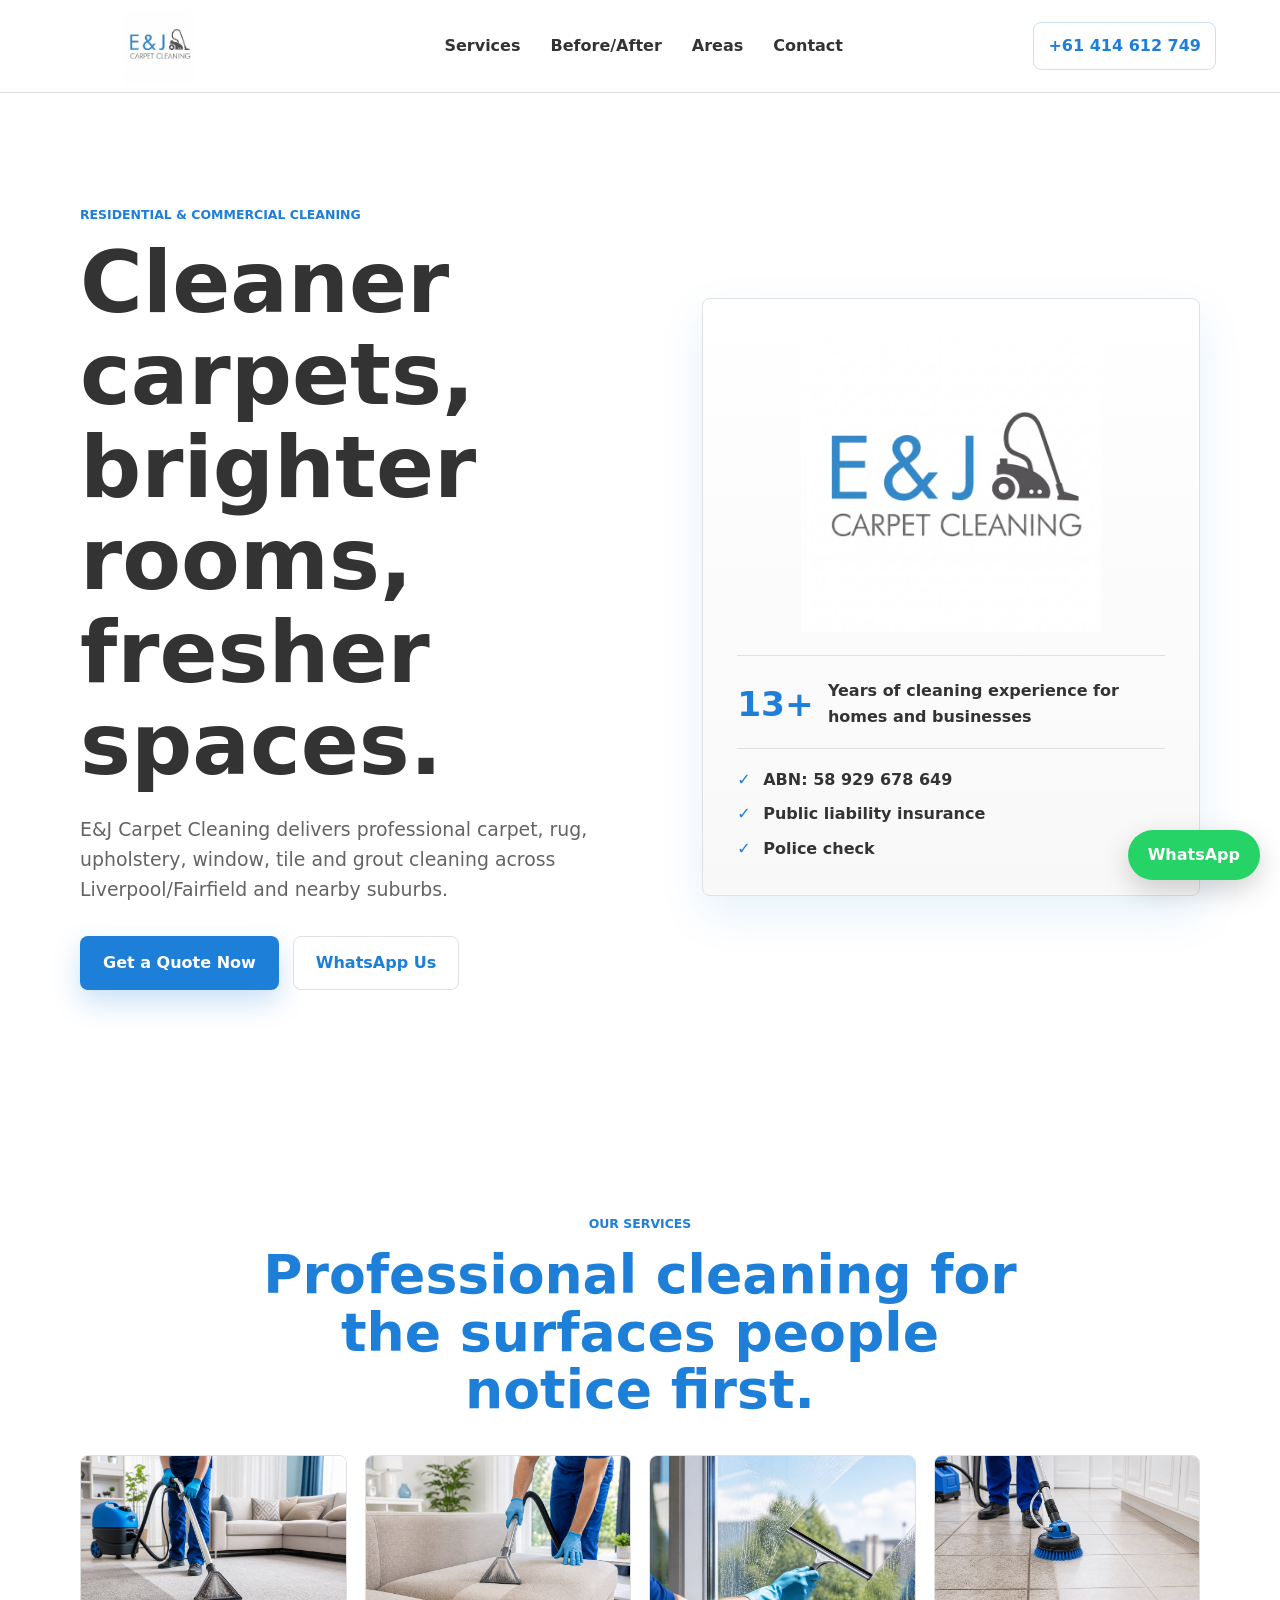
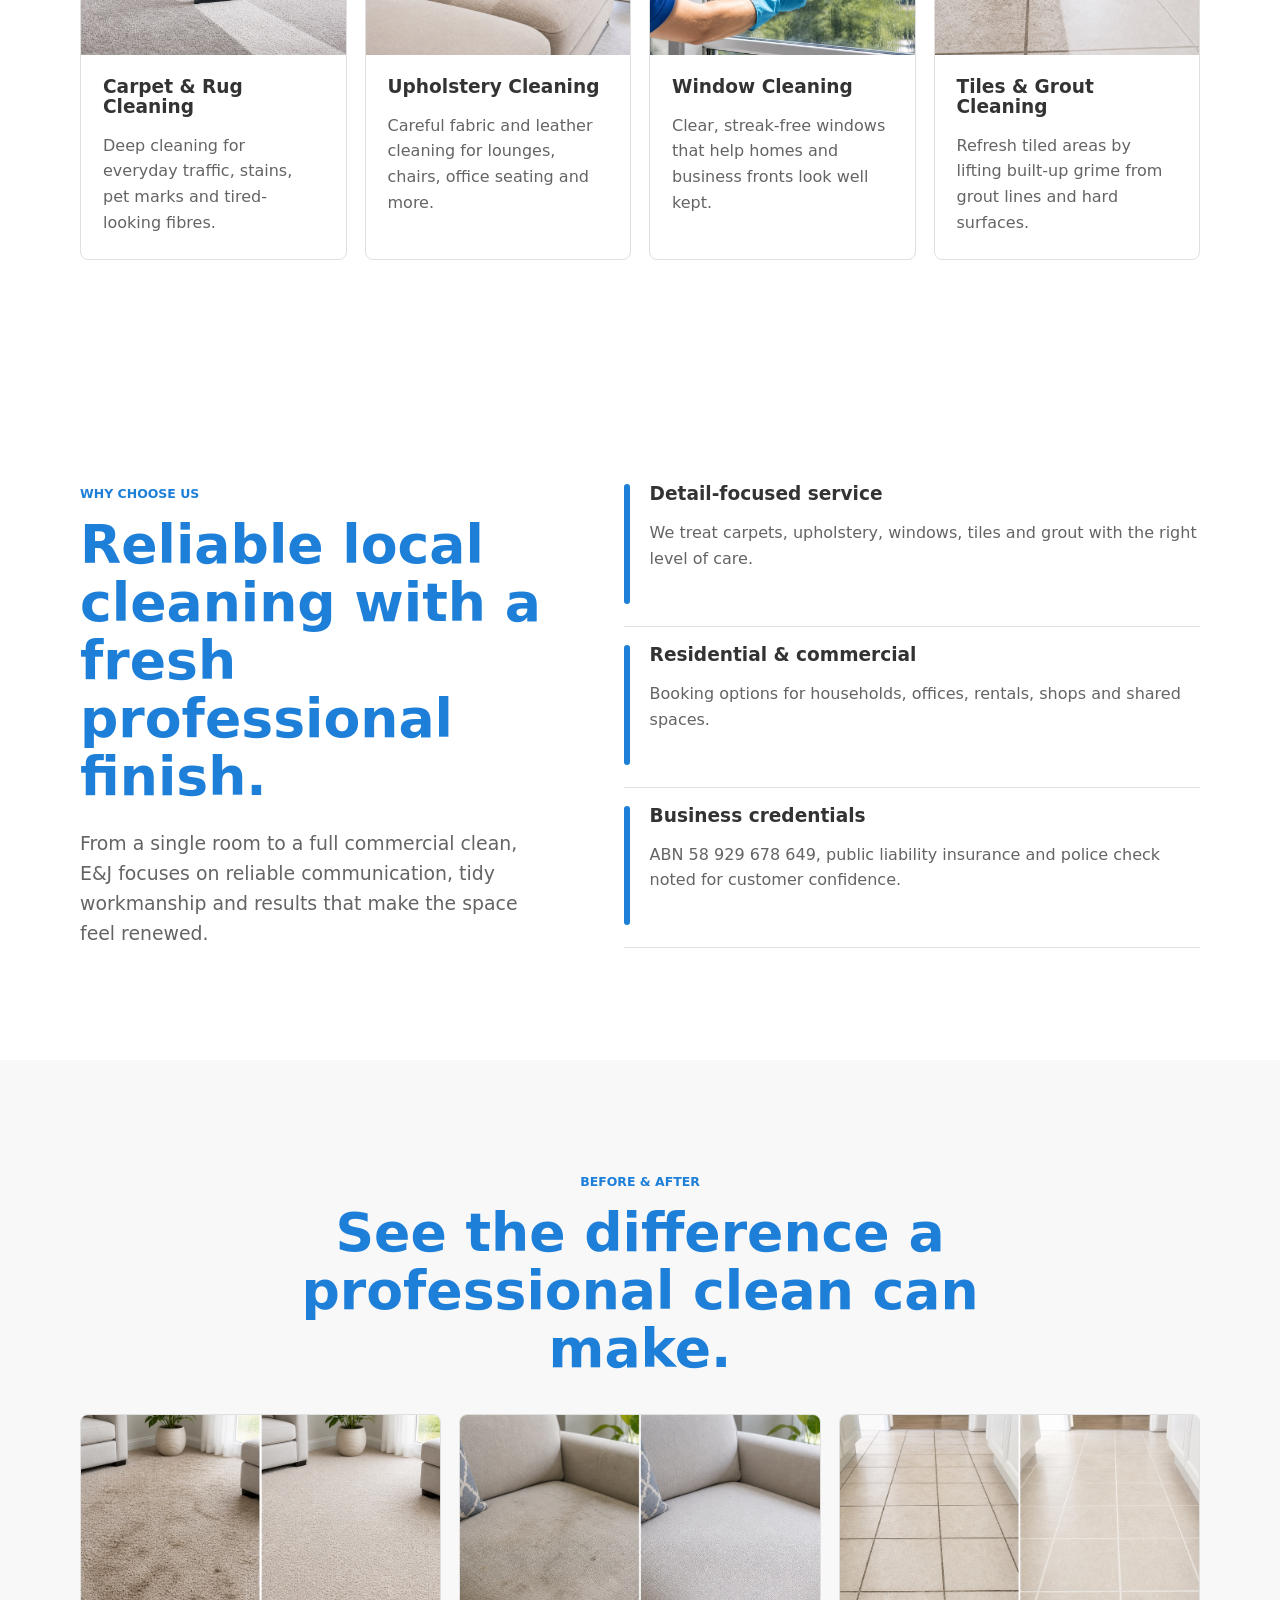
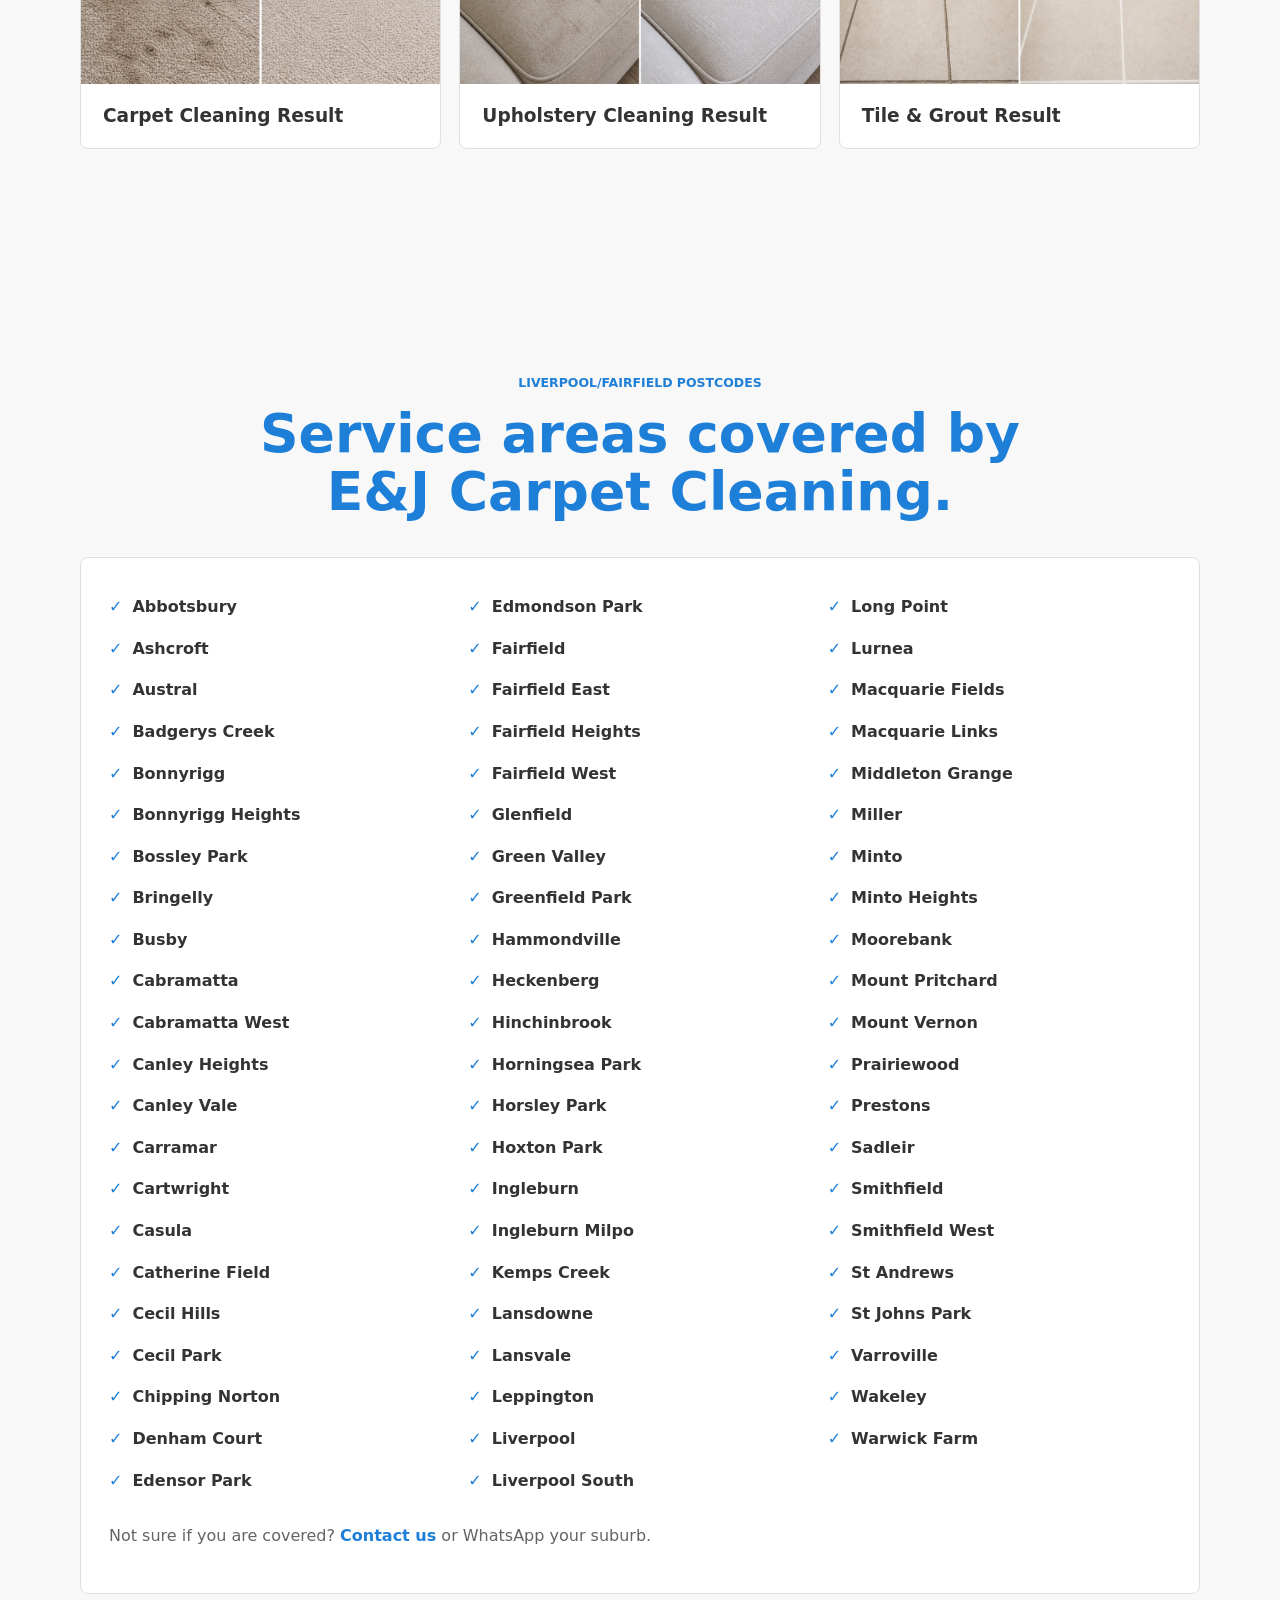
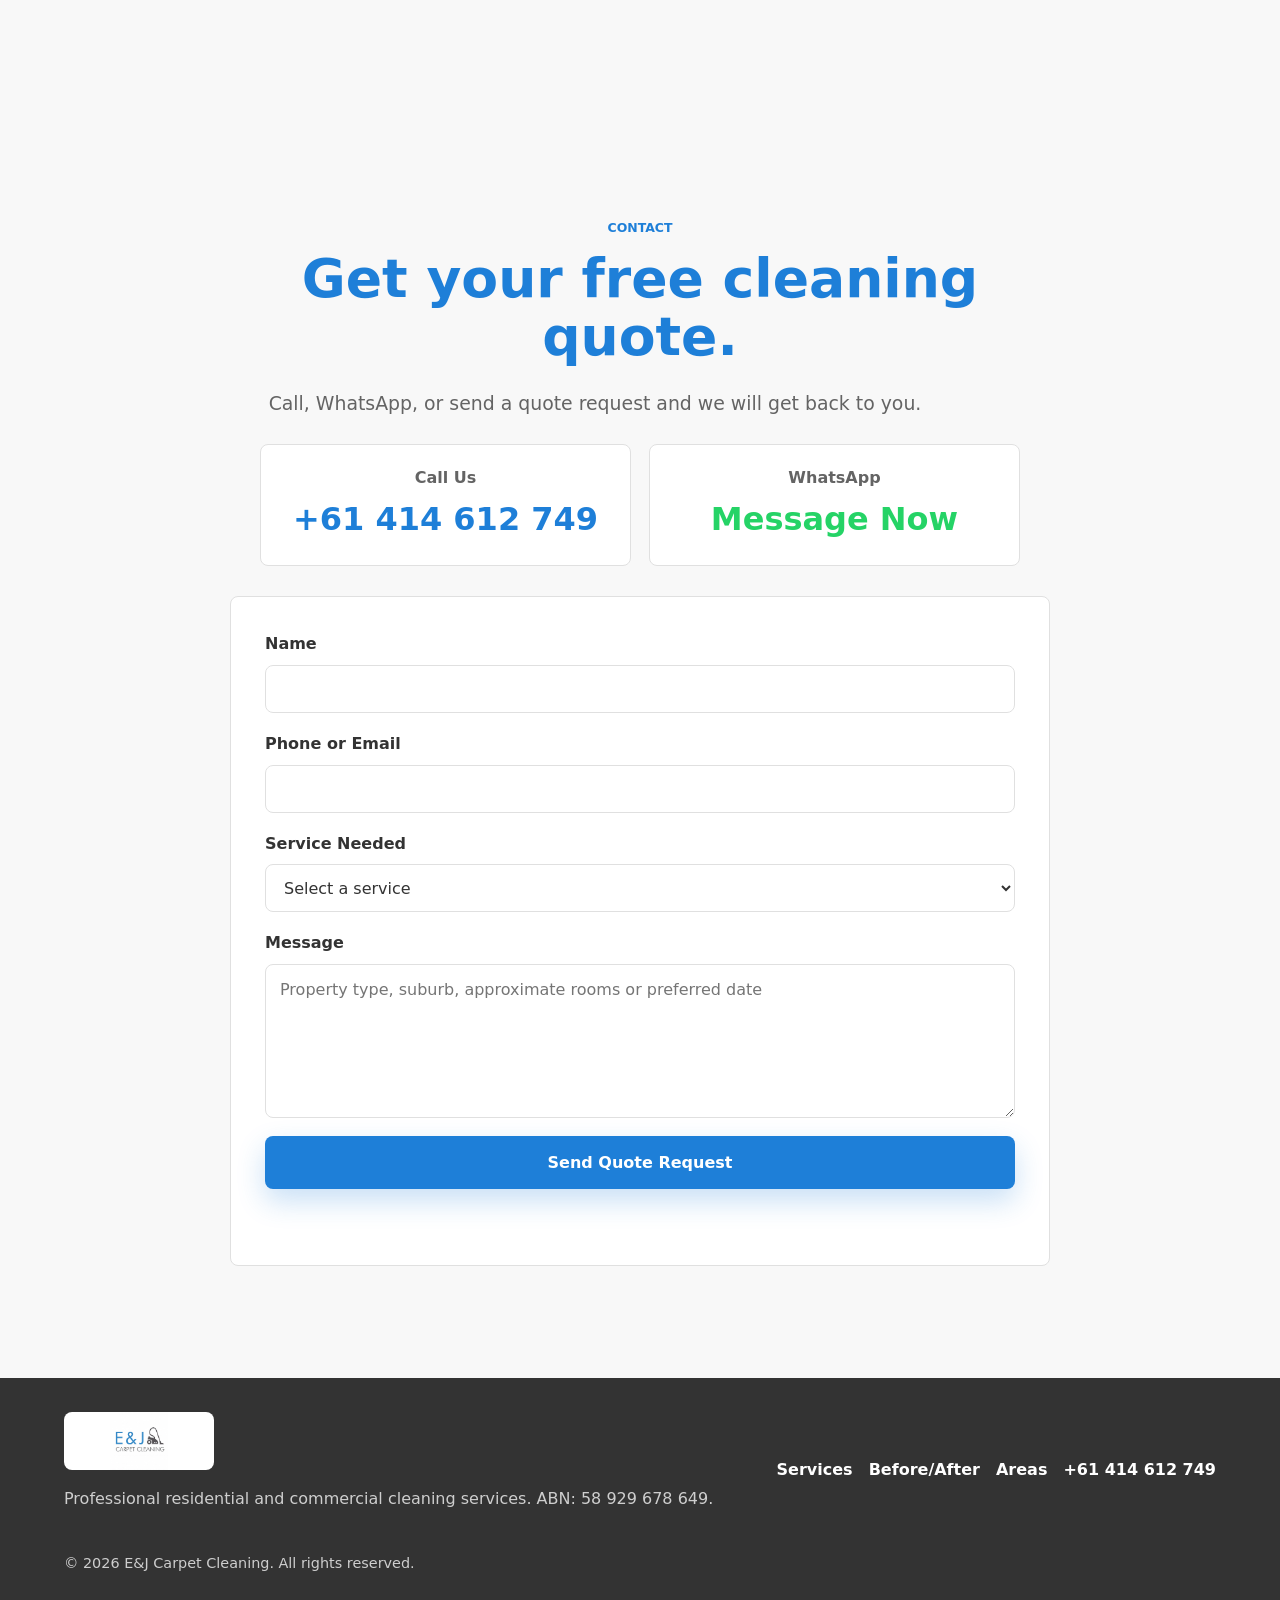
<file: index.html>
<!doctype html>
<html lang="en">
  <head>
    <meta charset="utf-8">
    <meta name="viewport" content="width=device-width, initial-scale=1">
    <title>E&amp;J Carpet Cleaning - Liverpool &amp; Fairfield Carpet Cleaning</title>
    <meta name="description" content="E&J Carpet Cleaning provides professional carpet, rug, upholstery, window, tile and grout cleaning across Liverpool, Fairfield, Green Valley, Bonnyrigg, Moorebank, Prestons and surrounding suburbs. ABN 58 929 678 649.">
    <meta name="robots" content="index, follow">
    <meta name="theme-color" content="#1E7FD8">
    <meta property="og:title" content="E&J Carpet Cleaning - Professional Cleaning Services">
    <meta property="og:description" content="Carpet, upholstery, window, tile and grout cleaning across Liverpool/Fairfield and surrounding suburbs.">
    <meta property="og:type" content="business.business">
    <meta property="og:image" content="assets/ej-logo-web.jpg">
    <link rel="icon" href="assets/ej-logo-web.jpg">
    <link rel="stylesheet" href="styles.css">
    <script type="application/ld+json">
      {
        "@context": "https://schema.org",
        "@type": "LocalBusiness",
        "name": "E&J Carpet Cleaning",
        "image": "assets/ej-logo-web.jpg",
        "description": "Professional carpet cleaning, upholstery cleaning, window cleaning, and tile and grout cleaning services.",
        "telephone": "+61414612749",
        "identifier": "ABN 58 929 678 649",
        "areaServed": ["Liverpool", "Fairfield", "Green Valley", "Bonnyrigg", "Moorebank", "Prestons", "Smithfield", "Warwick Farm", "Cabramatta", "Casula"],
        "serviceType": ["Carpet Cleaning", "Rug Cleaning", "Upholstery Cleaning", "Window Cleaning", "Tile and Grout Cleaning"]
      }
    </script>
  </head>
  <body>
    <header class="site-header">
      <a class="brand" href="#home" aria-label="E&J Carpet Cleaning home"><span class="logo-image brand-logo" role="img" aria-label="E&J Carpet Cleaning logo"></span></a>
      <button class="menu-toggle" type="button" aria-label="Open menu" aria-expanded="false" data-menu-toggle><span></span><span></span><span></span></button>
      <nav class="site-nav" aria-label="Primary navigation" data-nav>
        <a href="#services">Services</a><a href="#results">Before/After</a><a href="#service-areas">Areas</a><a href="#contact">Contact</a>
      </nav>
      <a class="header-phone" href="tel:+61414612749" aria-label="Call E&J Carpet Cleaning">+61 414 612 749</a>
    </header>

    <main id="home">
      <section class="hero section">
        <div class="hero-copy">
          <p class="eyebrow">Residential &amp; Commercial Cleaning</p>
          <h1>Cleaner carpets, brighter rooms, fresher spaces.</h1>
          <p>E&amp;J Carpet Cleaning delivers professional carpet, rug, upholstery, window, tile and grout cleaning across Liverpool/Fairfield and nearby suburbs.</p>
          <div class="hero-actions">
            <a class="button button-primary" href="#contact">Get a Quote Now</a>
            <a class="button button-ghost" href="https://wa.me/61414612749?text=Hello%20E%26J%20Carpet%20Cleaning%2C%20I%27d%20like%20to%20request%20a%20quote." target="_blank" rel="noopener">WhatsApp Us</a>
          </div>
        </div>
        <div class="hero-panel">
          <span class="logo-image hero-logo" aria-hidden="true"></span>
          <div class="hero-stat">
            <strong>13+</strong>
            <span>Years of cleaning experience for homes and businesses</span>
          </div>
          <ul class="credential-list" aria-label="Business credentials">
            <li>ABN: 58 929 678 649</li>
            <li>Public liability insurance</li>
            <li>Police check</li>
          </ul>
        </div>
      </section>

      <section class="section" id="services">
        <div class="section-heading"><p class="eyebrow">Our Services</p><h2>Professional cleaning for the surfaces people notice first.</h2></div>
        <div class="service-grid">
          <article class="service-card"><img src="assets/carpet-cleaning.jpg" alt="Professional carpet cleaning service in a bright home" loading="lazy"><h3>Carpet &amp; Rug Cleaning</h3><p>Deep cleaning for everyday traffic, stains, pet marks and tired-looking fibres.</p></article>
          <article class="service-card"><img src="assets/upholstery-cleaning.jpg" alt="Professional upholstery cleaning on a fabric lounge" loading="lazy"><h3>Upholstery Cleaning</h3><p>Careful fabric and leather cleaning for lounges, chairs, office seating and more.</p></article>
          <article class="service-card"><img src="assets/window-cleaning.jpg" alt="Streak free professional window cleaning with squeegee" loading="lazy"><h3>Window Cleaning</h3><p>Clear, streak-free windows that help homes and business fronts look well kept.</p></article>
          <article class="service-card"><img src="assets/tile-grout-cleaning.jpg" alt="Tile and grout cleaning showing restored grout lines" loading="lazy"><h3>Tiles &amp; Grout Cleaning</h3><p>Refresh tiled areas by lifting built-up grime from grout lines and hard surfaces.</p></article>
        </div>
      </section>

      <section class="section split-section" id="why-us">
        <div class="section-heading align-left"><p class="eyebrow">Why Choose Us</p><h2>Reliable local cleaning with a fresh professional finish.</h2><p>From a single room to a full commercial clean, E&amp;J focuses on reliable communication, tidy workmanship and results that make the space feel renewed.</p></div>
        <div class="reasons">
          <div class="reason"><span></span><div><h3>Detail-focused service</h3><p>We treat carpets, upholstery, windows, tiles and grout with the right level of care.</p></div></div>
          <div class="reason"><span></span><div><h3>Residential &amp; commercial</h3><p>Booking options for households, offices, rentals, shops and shared spaces.</p></div></div>
          <div class="reason"><span></span><div><h3>Business credentials</h3><p>ABN 58 929 678 649, public liability insurance and police check noted for customer confidence.</p></div></div>
        </div>
      </section>

      <section class="section results-section" id="results">
        <div class="section-heading"><p class="eyebrow">Before &amp; After</p><h2>See the difference a professional clean can make.</h2></div>
        <div class="results-grid">
          <article class="result-card"><img src="assets/before-after-carpet.jpg" alt="Before and after carpet cleaning result" loading="lazy"><h3>Carpet Cleaning Result</h3></article>
          <article class="result-card"><img src="assets/before-after-upholstery.jpg" alt="Before and after upholstery cleaning result" loading="lazy"><h3>Upholstery Cleaning Result</h3></article>
          <article class="result-card"><img src="assets/before-after-tile-grout.jpg" alt="Before and after tile and grout cleaning result" loading="lazy"><h3>Tile &amp; Grout Result</h3></article>
        </div>
      </section>

      <section class="section service-areas" id="service-areas">
        <div class="section-heading"><p class="eyebrow">Liverpool/Fairfield Postcodes</p><h2>Service areas covered by E&amp;J Carpet Cleaning.</h2></div>
        <div class="areas-list">
          <ul>
            <li>Abbotsbury</li><li>Ashcroft</li><li>Austral</li><li>Badgerys Creek</li><li>Bonnyrigg</li><li>Bonnyrigg Heights</li><li>Bossley Park</li><li>Bringelly</li><li>Busby</li><li>Cabramatta</li><li>Cabramatta West</li><li>Canley Heights</li><li>Canley Vale</li><li>Carramar</li><li>Cartwright</li><li>Casula</li><li>Catherine Field</li><li>Cecil Hills</li><li>Cecil Park</li><li>Chipping Norton</li><li>Denham Court</li><li>Edensor Park</li><li>Edmondson Park</li><li>Fairfield</li><li>Fairfield East</li><li>Fairfield Heights</li><li>Fairfield West</li><li>Glenfield</li><li>Green Valley</li><li>Greenfield Park</li><li>Hammondville</li><li>Heckenberg</li><li>Hinchinbrook</li><li>Horningsea Park</li><li>Horsley Park</li><li>Hoxton Park</li><li>Ingleburn</li><li>Ingleburn Milpo</li><li>Kemps Creek</li><li>Lansdowne</li><li>Lansvale</li><li>Leppington</li><li>Liverpool</li><li>Liverpool South</li><li>Long Point</li><li>Lurnea</li><li>Macquarie Fields</li><li>Macquarie Links</li><li>Middleton Grange</li><li>Miller</li><li>Minto</li><li>Minto Heights</li><li>Moorebank</li><li>Mount Pritchard</li><li>Mount Vernon</li><li>Prairiewood</li><li>Prestons</li><li>Sadleir</li><li>Smithfield</li><li>Smithfield West</li><li>St Andrews</li><li>St Johns Park</li><li>Varroville</li><li>Wakeley</li><li>Warwick Farm</li>
          </ul>
          <p class="area-note">Not sure if you are covered? <a href="#contact">Contact us</a> or WhatsApp your suburb.</p>
        </div>
      </section>

      <section class="section contact-section" id="contact">
        <div class="section-heading"><p class="eyebrow">Contact</p><h2>Get your free cleaning quote.</h2><p>Call, WhatsApp, or send a quote request and we will get back to you.</p></div>
        <div class="contact-methods">
          <a class="contact-method" href="tel:+61414612749"><span>Call Us</span><strong>+61 414 612 749</strong></a>
          <a class="contact-method whatsapp-method" href="https://wa.me/61414612749?text=Hello%20E%26J%20Carpet%20Cleaning%2C%20I%27d%20like%20to%20request%20a%20quote." target="_blank" rel="noopener"><span>WhatsApp</span><strong>Message Now</strong></a>
        </div>
        <form class="quote-form" novalidate data-quote-form>
          <div class="form-row"><label for="name">Name</label><input id="name" name="name" type="text" autocomplete="name" required><small>Please enter your name.</small></div>
          <div class="form-row"><label for="phone">Phone or Email</label><input id="phone" name="phone" type="text" autocomplete="tel" required><small>Please enter a phone number or email address.</small></div>
          <div class="form-row"><label for="service">Service Needed</label><select id="service" name="service" required><option value="">Select a service</option><option>Carpet &amp; Rug Cleaning</option><option>Upholstery Cleaning</option><option>Window Cleaning</option><option>Tiles &amp; Grout Cleaning</option><option>Multiple Services</option></select><small>Please select a service.</small></div>
          <div class="form-row"><label for="message">Message</label><textarea id="message" name="message" rows="5" placeholder="Property type, suburb, approximate rooms or preferred date"></textarea></div>
          <button class="button button-primary" type="submit">Send Quote Request</button><p class="form-status" role="status" aria-live="polite" data-form-status></p>
        </form>
      </section>
    </main>

    <a class="whatsapp-float" href="https://wa.me/61414612749?text=Hello%20E%26J%20Carpet%20Cleaning%2C%20I%27d%20like%20to%20request%20a%20quote." target="_blank" rel="noopener">WhatsApp</a>
    <footer class="site-footer"><div><span class="logo-image footer-logo" role="img" aria-label="E&J Carpet Cleaning logo"></span><p>Professional residential and commercial cleaning services. ABN: 58 929 678 649.</p></div><nav><a href="#services">Services</a><a href="#results">Before/After</a><a href="#service-areas">Areas</a><a href="tel:+61414612749">+61 414 612 749</a></nav><p class="copyright">© <span data-year></span> E&amp;J Carpet Cleaning. All rights reserved.</p></footer>
    <script src="script.js" defer></script>
  </body>
</html>
</file>
<file: styles.css>
:root{--white:#fff;--blue:#1e7fd8;--blue-dark:#166bb8;--charcoal:#333;--muted:#646464;--light:#f8f8f8;--border:#e0e0e0;--whatsapp:#25d366;--shadow:0 18px 45px rgba(30,127,216,.11);--radius:8px;--logo-url:url("assets/ej-logo-web.jpg")}*{box-sizing:border-box}html{scroll-behavior:smooth;scroll-padding-top:96px}body{margin:0;color:var(--charcoal);background:var(--white);font-family:Inter,ui-sans-serif,system-ui,-apple-system,BlinkMacSystemFont,"Segoe UI",sans-serif;line-height:1.6}img{display:block;max-width:100%;height:auto}a{color:inherit;text-decoration:none}button,input,select,textarea{font:inherit}.logo-image{display:block;background-image:var(--logo-url);background-repeat:no-repeat;background-size:contain;background-position:center}.site-header{position:sticky;top:0;z-index:20;display:grid;grid-template-columns:auto 1fr auto;align-items:center;gap:24px;min-height:84px;padding:10px clamp(18px,5vw,72px);background:rgba(255,255,255,.96);border-bottom:1px solid var(--border);backdrop-filter:blur(14px)}.brand{width:190px}.brand-logo{width:190px;height:72px}.site-nav{display:flex;justify-content:center;gap:clamp(16px,3vw,30px);font-weight:800}.site-nav a{padding:8px 0}.site-nav a:hover{color:var(--blue)}.header-phone{display:inline-flex;align-items:center;justify-content:center;min-height:44px;padding:10px 14px;color:var(--blue);font-weight:900;border:1px solid rgba(30,127,216,.24);border-radius:var(--radius)}.menu-toggle{display:none;width:44px;height:44px;padding:10px;background:#fff;border:1px solid var(--border);border-radius:var(--radius)}.menu-toggle span{display:block;height:2px;margin:5px 0;background:var(--charcoal);border-radius:999px}.section{width:min(1120px,calc(100% - 36px));margin:0 auto;padding:clamp(66px,10vw,112px) 0}.hero{display:grid;grid-template-columns:minmax(0,1.05fr) minmax(320px,.95fr);align-items:center;gap:clamp(36px,6vw,72px);min-height:calc(100vh - 84px)}.eyebrow{margin:0 0 12px;color:var(--blue);font-size:.78rem;font-weight:900;text-transform:uppercase}h1,h2,h3,p{overflow-wrap:anywhere}h1,h2,h3{margin:0;line-height:1.08}h1{max-width:760px;color:var(--charcoal);font-size:clamp(2.45rem,7vw,5.35rem)}h2{color:var(--blue);font-size:clamp(2rem,4.6vw,3.35rem)}h3{color:var(--charcoal);font-size:1.16rem}.hero-copy>p:not(.eyebrow),.section-heading>p:not(.eyebrow){max-width:690px;margin:22px 0 0;color:var(--muted);font-size:clamp(1rem,2vw,1.18rem)}.hero-actions{display:flex;flex-wrap:wrap;gap:14px;margin-top:32px}.button{display:inline-flex;align-items:center;justify-content:center;min-height:48px;padding:13px 22px;border:1px solid transparent;border-radius:var(--radius);font-weight:900}.button-primary{color:#fff;background:var(--blue);box-shadow:0 12px 28px rgba(30,127,216,.24)}.button-primary:hover{background:var(--blue-dark)}.button-ghost{color:var(--blue);background:#fff;border-color:var(--border)}.hero-panel{padding:clamp(22px,4vw,34px);background:linear-gradient(180deg,#fff,var(--light));border:1px solid var(--border);border-radius:var(--radius);box-shadow:var(--shadow)}.hero-logo{width:100%;height:clamp(190px,26vw,300px)}.hero-stat{display:grid;grid-template-columns:auto 1fr;gap:14px;align-items:center;margin-top:22px;padding-top:22px;border-top:1px solid var(--border)}.hero-stat strong{color:var(--blue);font-size:2.15rem;line-height:1}.hero-stat span{font-weight:800}.credential-list{display:grid;gap:9px;margin:18px 0 0;padding:18px 0 0;border-top:1px solid var(--border);list-style:none}.credential-list li{position:relative;padding-left:26px;color:var(--charcoal);font-weight:850}.credential-list li:before{content:"✓";position:absolute;left:0;color:var(--blue);font-weight:900}.section-heading{max-width:780px;margin:0 auto 36px;text-align:center}.align-left{margin:0;text-align:left}.service-grid,.results-grid{display:grid;grid-template-columns:repeat(4,minmax(0,1fr));gap:18px}.service-card,.result-card,.quote-form,.areas-list,.contact-method{background:#fff;border:1px solid var(--border);border-radius:var(--radius);overflow:hidden}.service-card img,.result-card img{width:100%;aspect-ratio:4/3;object-fit:cover}.service-card h3,.service-card p,.result-card h3{margin-left:22px;margin-right:22px}.service-card h3,.result-card h3{margin-top:22px}.service-card p{margin-bottom:24px;color:var(--muted)}.split-section{display:grid;grid-template-columns:minmax(0,.9fr) minmax(320px,1.1fr);gap:clamp(34px,6vw,72px)}.reasons{display:grid;gap:18px}.reason{display:grid;grid-template-columns:6px 1fr;gap:20px;padding-bottom:22px;border-bottom:1px solid var(--border)}.reason span{width:6px;min-height:74px;background:var(--blue);border-radius:999px}.reason p,.site-footer p{color:var(--muted)}.results-section,.service-areas,.contact-section{width:100%;max-width:none;padding-right:max(18px,calc((100vw - 1120px)/2));padding-left:max(18px,calc((100vw - 1120px)/2));background:var(--light)}.results-grid{grid-template-columns:repeat(3,minmax(0,1fr));max-width:1120px;margin:0 auto}.result-card h3{margin-bottom:22px}.areas-list{max-width:1120px;margin:0 auto;padding:28px}.areas-list ul{columns:3;padding:0;margin:0;list-style:none}.areas-list li{break-inside:avoid;padding:8px 0;font-weight:750}.areas-list li:before{content:"✓";margin-right:10px;color:var(--blue);font-weight:900}.area-note{margin-top:22px;color:var(--muted)}.area-note a{color:var(--blue);font-weight:900}.contact-methods{display:grid;grid-template-columns:repeat(2,minmax(0,1fr));gap:18px;max-width:760px;margin:-10px auto 30px}.contact-method{display:grid;gap:4px;padding:20px;text-align:center}.contact-method span{color:var(--muted);font-weight:800}.contact-method strong{color:var(--blue);font-size:clamp(1.3rem,3vw,2rem)}.whatsapp-method strong{color:var(--whatsapp)}.quote-form{display:grid;gap:18px;max-width:820px;margin:0 auto;padding:clamp(22px,4vw,34px)}.form-row{display:grid;gap:8px}label{font-weight:900}input,select,textarea{width:100%;color:var(--charcoal);background:#fff;border:1px solid var(--border);border-radius:var(--radius);outline:none}input,select{height:48px;padding:0 14px}textarea{min-height:132px;resize:vertical;padding:12px 14px}input:focus,select:focus,textarea:focus{border-color:var(--blue);box-shadow:0 0 0 4px rgba(30,127,216,.12)}.form-row.is-invalid input,.form-row.is-invalid select{border-color:#c83434}.form-row small{display:none;color:#a62222;font-weight:800}.form-row.is-invalid small{display:block}.form-status{min-height:24px;margin:0;color:var(--blue);font-weight:900}.whatsapp-float{position:fixed;right:20px;bottom:20px;z-index:30;display:inline-flex;align-items:center;justify-content:center;min-height:48px;padding:12px 20px;color:#fff;background:var(--whatsapp);border-radius:999px;font-weight:900;box-shadow:0 10px 28px rgba(0,0,0,.18)}.site-footer{display:grid;grid-template-columns:1.1fr auto;gap:24px;align-items:center;padding:34px clamp(18px,5vw,72px) 82px;color:#fff;background:var(--charcoal)}.footer-logo{width:150px;height:58px;padding:8px;background:#fff;background-image:var(--logo-url);background-repeat:no-repeat;background-size:contain;background-position:center;border-radius:var(--radius)}.site-footer p{color:rgba(255,255,255,.76)}.site-footer nav{display:flex;flex-wrap:wrap;justify-content:flex-end;gap:16px;font-weight:900}.copyright{grid-column:1/-1;margin:0;font-size:.9rem}@media(max-width:1040px){.site-header{grid-template-columns:auto auto}.site-nav{grid-column:1/-1;order:3;justify-content:flex-start}.header-phone{justify-self:end}.service-grid{grid-template-columns:repeat(2,minmax(0,1fr))}}@media(max-width:920px){.hero,.split-section{grid-template-columns:1fr}.hero{min-height:auto}.results-grid{grid-template-columns:1fr}.areas-list ul{columns:2}}@media(max-width:720px){.site-header{min-height:74px;grid-template-columns:auto auto auto;gap:10px}.brand{width:150px}.brand-logo{width:150px;height:58px}.header-phone{min-width:44px;padding:10px;font-size:0}.header-phone:after{content:"Call";font-size:1rem}.menu-toggle{display:block;justify-self:end}.site-nav{position:absolute;top:100%;right:18px;left:18px;display:grid;gap:0;padding:10px;background:#fff;border:1px solid var(--border);border-radius:var(--radius);box-shadow:var(--shadow);opacity:0;pointer-events:none;transform:translateY(-8px)}.site-nav.is-open{opacity:1;pointer-events:auto;transform:translateY(0)}.site-nav a{padding:13px 10px}.section{width:min(100% - 32px,1120px);padding:58px 0}.hero-actions,.hero-actions .button,.contact-methods{width:100%}.service-grid,.contact-methods{grid-template-columns:1fr}.areas-list ul{columns:1}.site-footer{grid-template-columns:1fr}.site-footer nav{justify-content:flex-start}}
</file>
